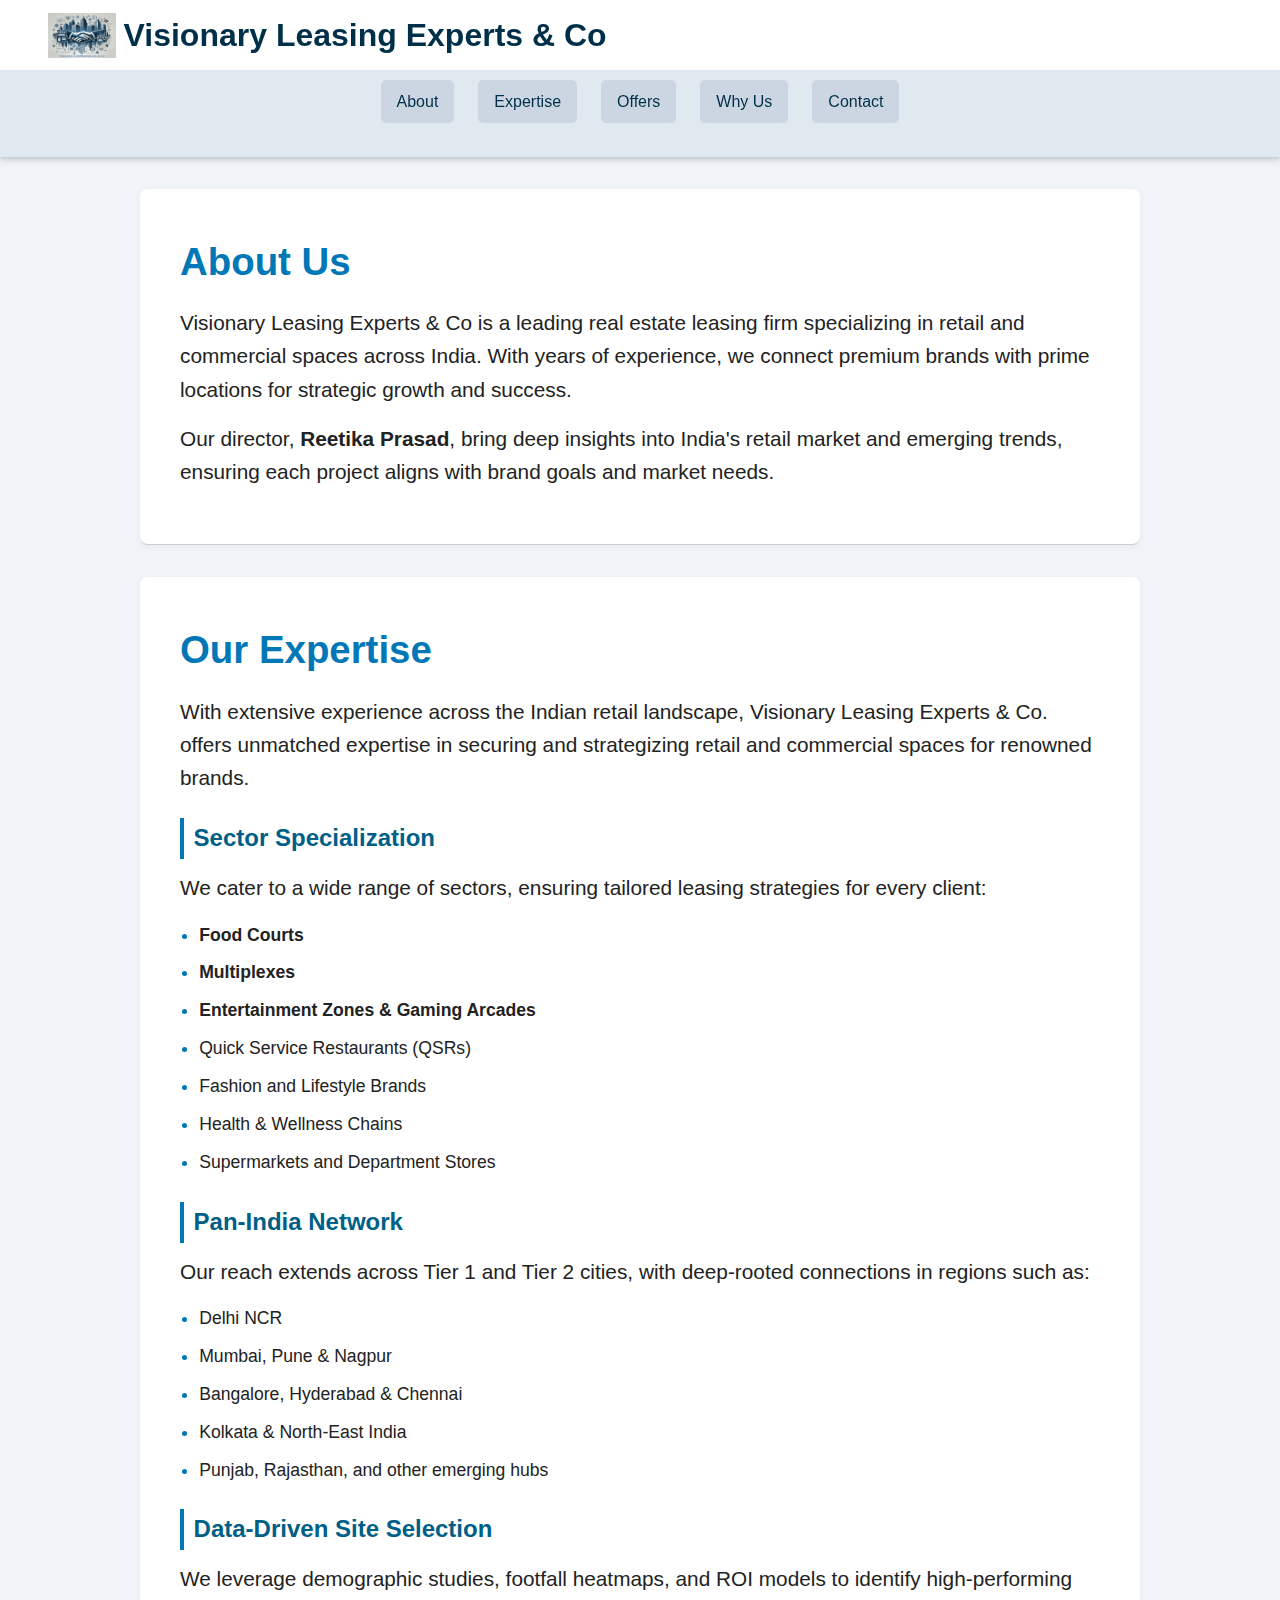
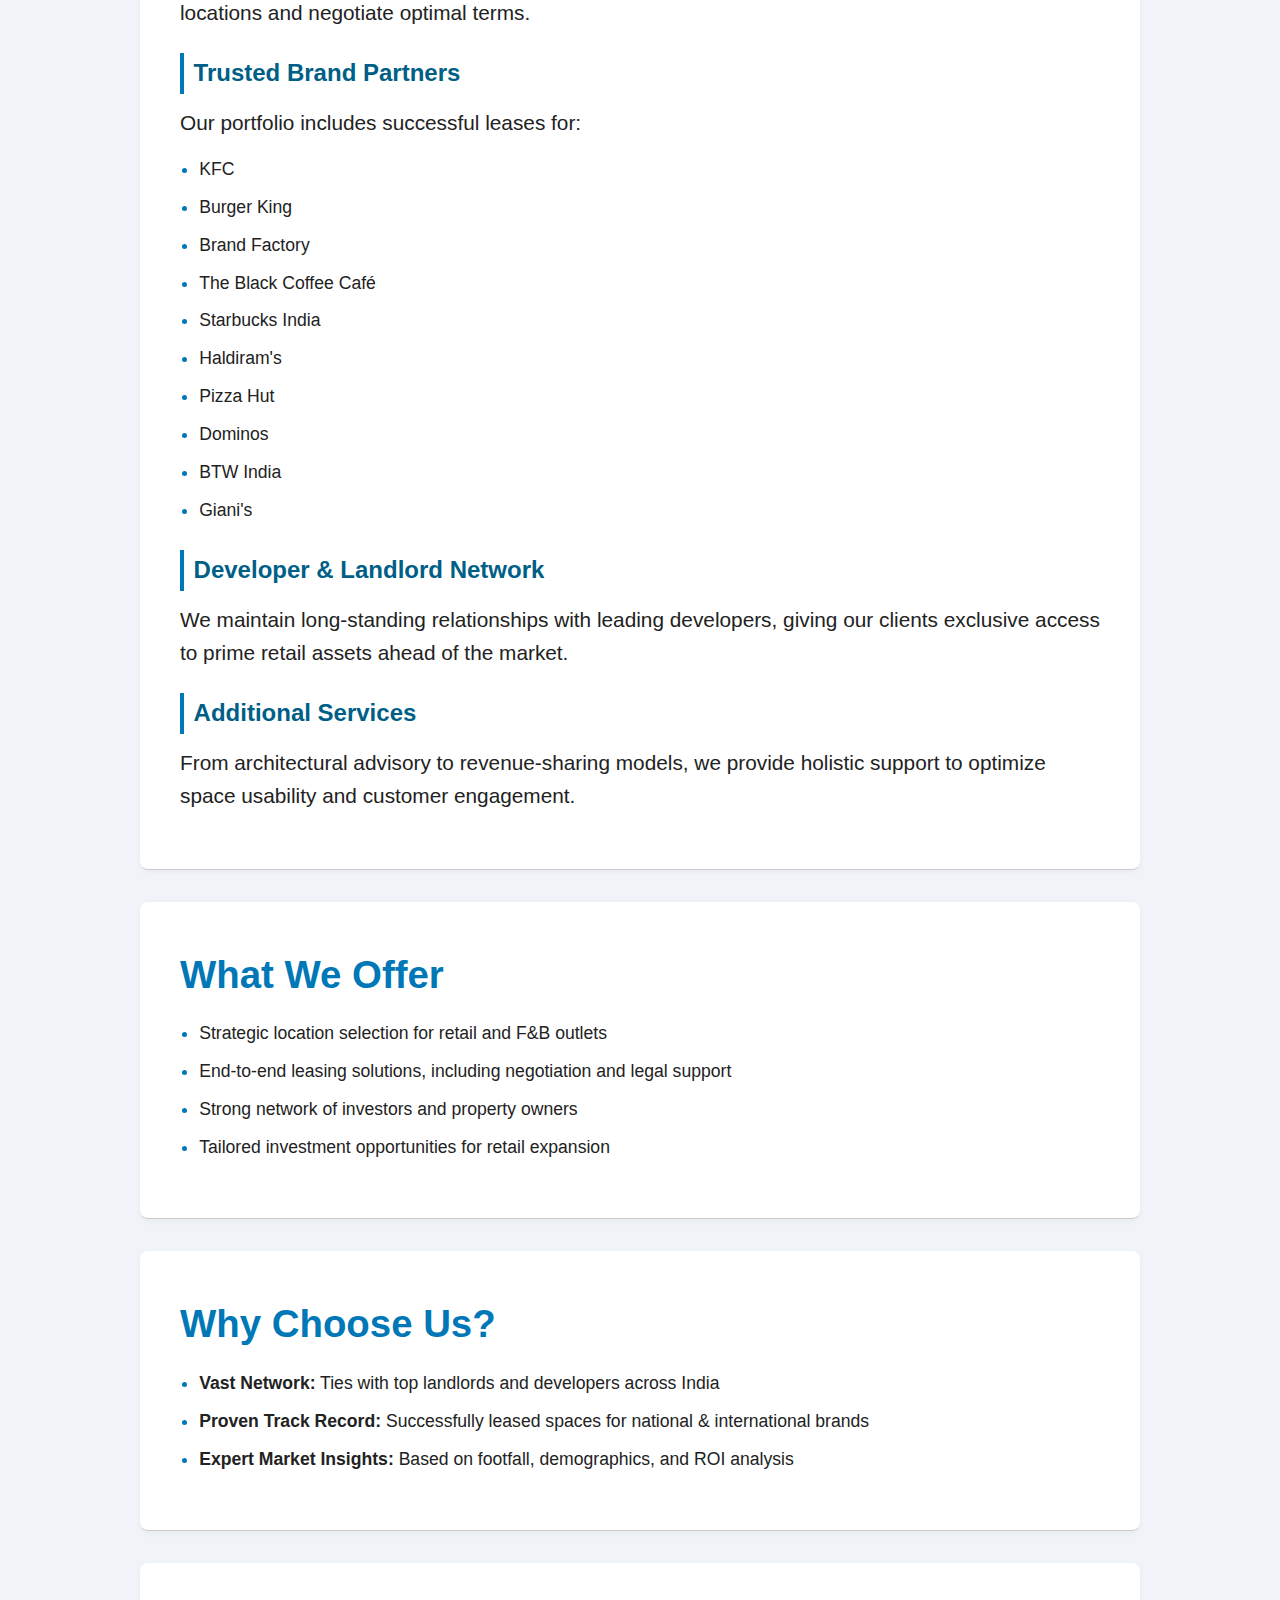
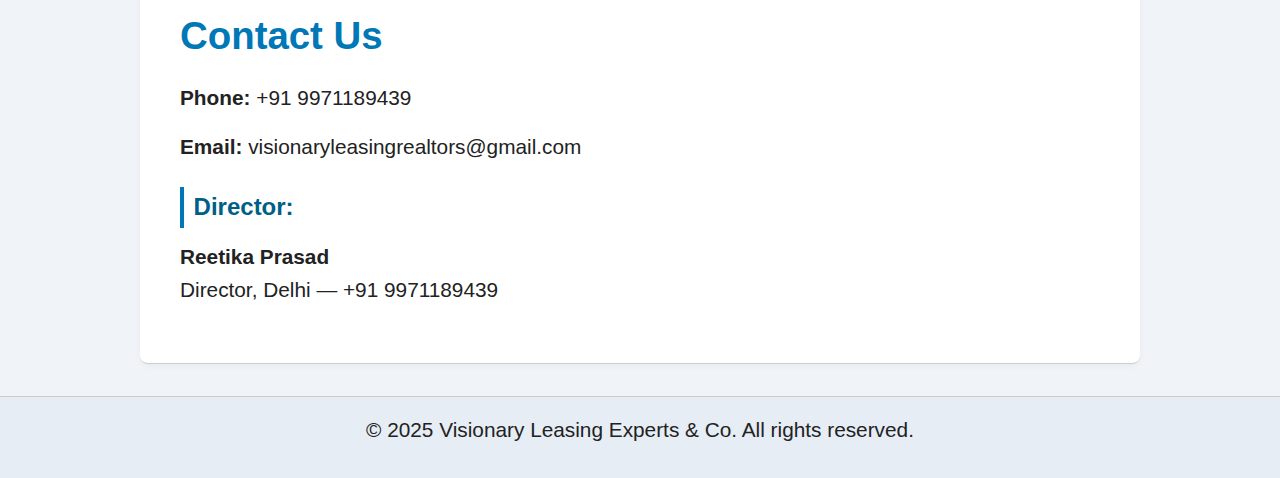
<file: index.html>
<!DOCTYPE html>
<html lang="en">
<head>
  <meta charset="UTF-8" />
  <meta name="viewport" content="width=device-width, initial-scale=1.0, maximum-scale=1.0, user-scalable=no"/>
  <meta name="description" content="Visionary Leasing Experts & Co - Leading real estate leasing firm specializing in retail and commercial spaces across India">
  <meta name="keywords" content="real estate, leasing, retail, commercial, India, property, Reetika Prasad">
  <meta name="author" content="Visionary Leasing Xperts & Co">
  <meta name="theme-color" content="#0077b6">
  <title>Visionary Leasing Experts & Co</title>
  <link rel="stylesheet" href="style.css" />
</head>
<body>
  <div class="navbar-container">
  <div class="header-container">
    <img src="logo/logo.png" class="logo" />
    <h1 class="brand-name">Visionary Leasing Experts & Co</h1>
  </div>

  <nav class="navbar">
    <ul>
      <li><a href="#about">About</a></li>
      <li><a href="#expertise">Expertise</a></li>
      <li><a href="#offers">Offers</a></li>
      <li><a href="#why">Why Us</a></li>
      <li><a href="#contact">Contact</a></li>
    </ul>
  </nav>
</div>



  <section id="about">
    <h2>About Us</h2>
    <p>Visionary Leasing Experts & Co is a leading real estate leasing firm specializing in retail and commercial spaces across India. With years of experience, we connect premium brands with prime locations for strategic growth and success.</p>
    <p>Our director, <strong>Reetika Prasad</strong>, bring deep insights into India's retail market and emerging trends, ensuring each project aligns with brand goals and market needs.</p>
  </section>

  <section id="expertise">
    <h2>Our Expertise</h2>
    <p>With extensive experience across the Indian retail landscape, Visionary Leasing Experts & Co. offers unmatched expertise in securing and strategizing retail and commercial spaces for renowned brands.</p>
  
    <h3>Sector Specialization</h3>
    <p>We cater to a wide range of sectors, ensuring tailored leasing strategies for every client:</p>
    <ul>
      <li> <strong> Food Courts </strong> </li> 
      <li> <strong> Multiplexes </strong> </li> 
      <li> <strong> Entertainment Zones & Gaming Arcades </strong> </li> 
      <li> Quick Service Restaurants (QSRs) </li> 
      <li>Fashion and Lifestyle Brands</li>
      <li>Health & Wellness Chains</li>
      <li>Supermarkets and Department Stores</li>
      
    </ul>
  
    <h3>Pan-India Network</h3>
    <p>Our reach extends across Tier 1 and Tier 2 cities, with deep-rooted connections in regions such as:</p>
    <ul>
      <li>Delhi NCR</li>
      <li>Mumbai, Pune & Nagpur</li>
      <li>Bangalore, Hyderabad & Chennai</li>
      <li>Kolkata & North-East India</li>
      <li>Punjab, Rajasthan, and other emerging hubs</li>
    </ul>
  
    <h3>Data-Driven Site Selection</h3>
    <p>We leverage demographic studies, footfall heatmaps, and ROI models to identify high-performing locations and negotiate optimal terms.</p>
  
    <h3>Trusted Brand Partners</h3>
    <p>Our portfolio includes successful leases for:</p>
    <ul>
      <li>KFC</li>
      <li>Burger King</li>
      <li>Brand Factory</li>
      <li>The Black Coffee Café</li>
      <li>Starbucks India</li>
      <li>Haldiram's</li>
      <li>Pizza Hut</li>
      <li>Dominos</li>
      <li>BTW India</li>
      <li>Giani's</li>
    </ul>
  
    <h3>Developer & Landlord Network</h3>
    <p>We maintain long-standing relationships with leading developers, giving our clients exclusive access to prime retail assets ahead of the market.</p>
  
    <h3>Additional Services</h3>
    <p>From architectural advisory to revenue-sharing models, we provide holistic support to optimize space usability and customer engagement.</p>
  </section>
  

  <section id="offers">
    <h2>What We Offer</h2>
    <ul>
      <li>Strategic location selection for retail and F&B outlets</li>
      <li>End-to-end leasing solutions, including negotiation and legal support</li>
      <li>Strong network of investors and property owners</li>
      <li>Tailored investment opportunities for retail expansion</li>
    </ul>
  </section>

  <section id="why">
    <h2>Why Choose Us?</h2>
    <ul>
      <li><strong>Vast Network:</strong> Ties with top landlords and developers across India</li>
      <li><strong>Proven Track Record:</strong> Successfully leased spaces for national & international brands</li>
      <li><strong>Expert Market Insights:</strong> Based on footfall, demographics, and ROI analysis</li>
    </ul>
  </section>

  <section id="contact">
    <h2>Contact Us</h2>
    <p><strong>Phone:</strong> +91 9971189439</p>
    <p><strong>Email:</strong> visionaryleasingrealtors@gmail.com</p>
    <h3>Director:</h3>
    <p><strong>Reetika Prasad</strong><br>Director, Delhi — +91 9971189439</p>
  </section>

  <footer>
    <p>&copy; 2025 Visionary Leasing Experts & Co. All rights reserved.</p>
  </footer>
</body>
</html>
</file>
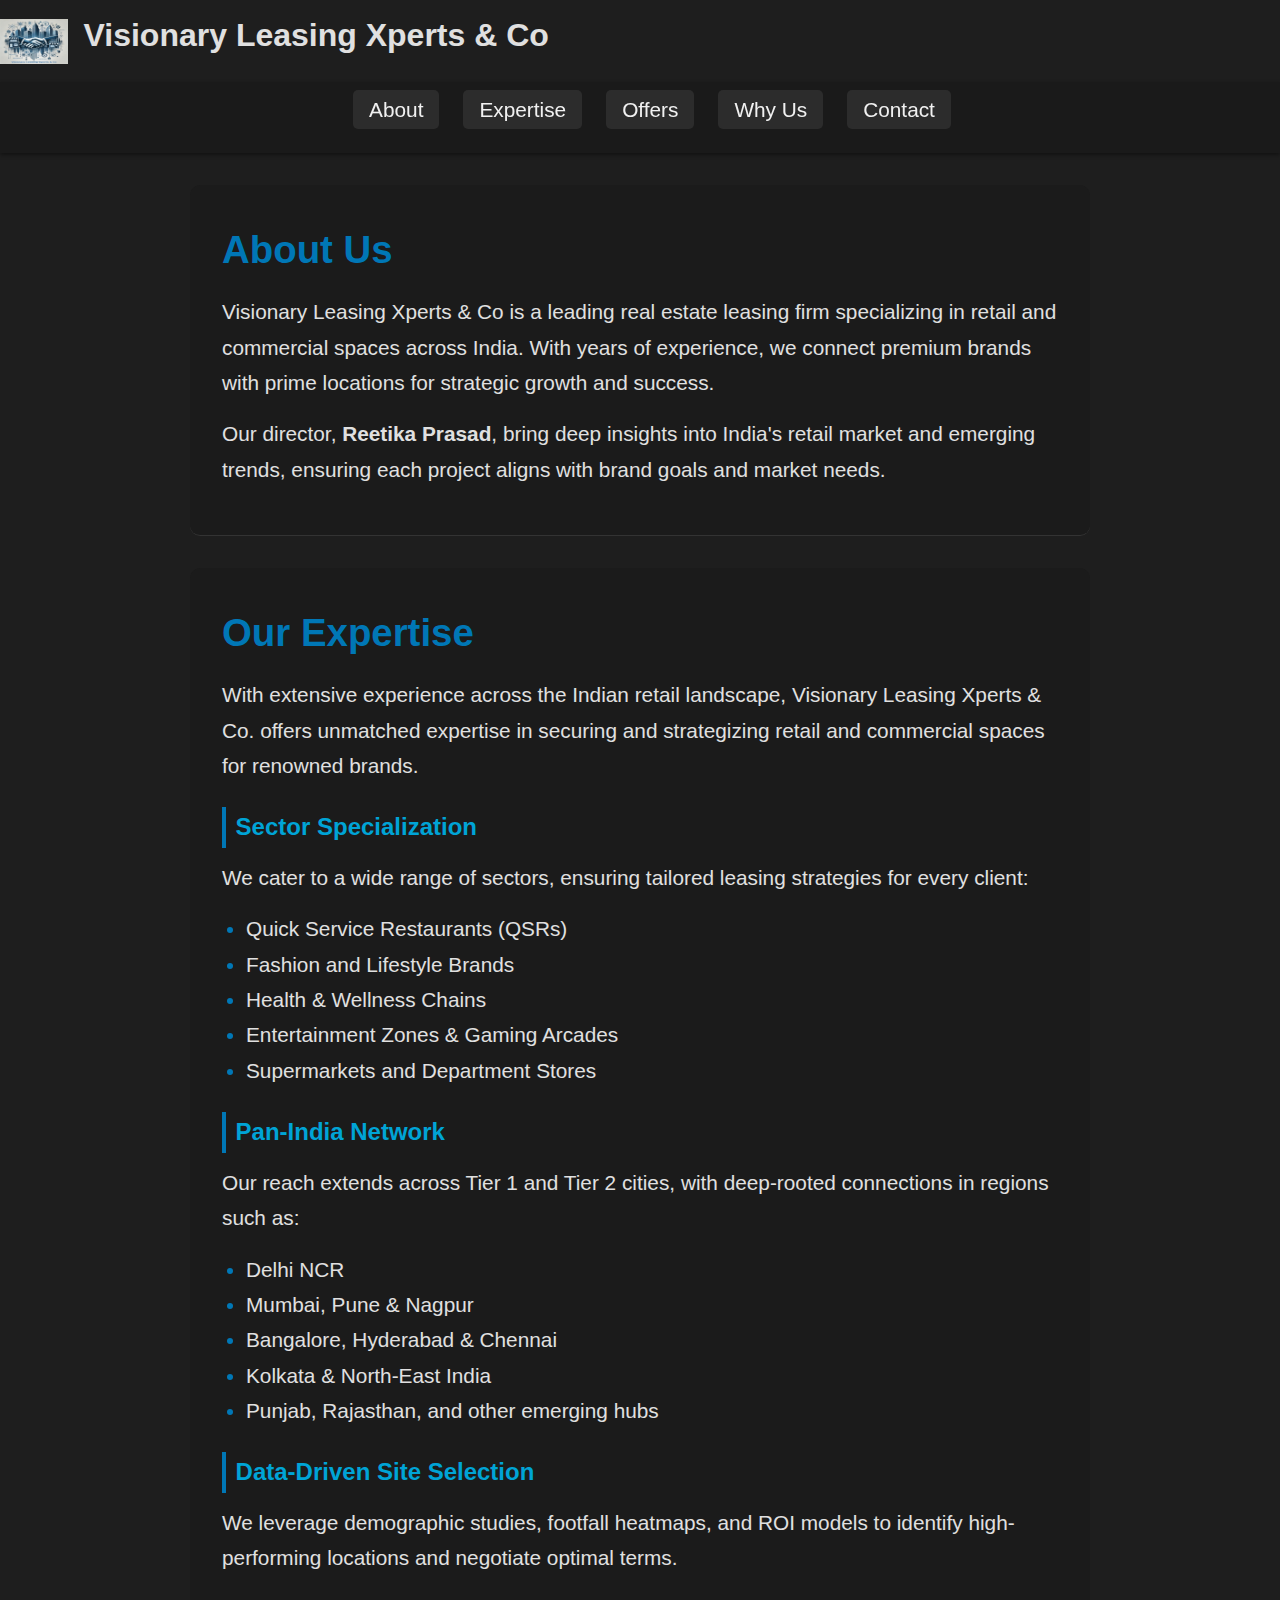
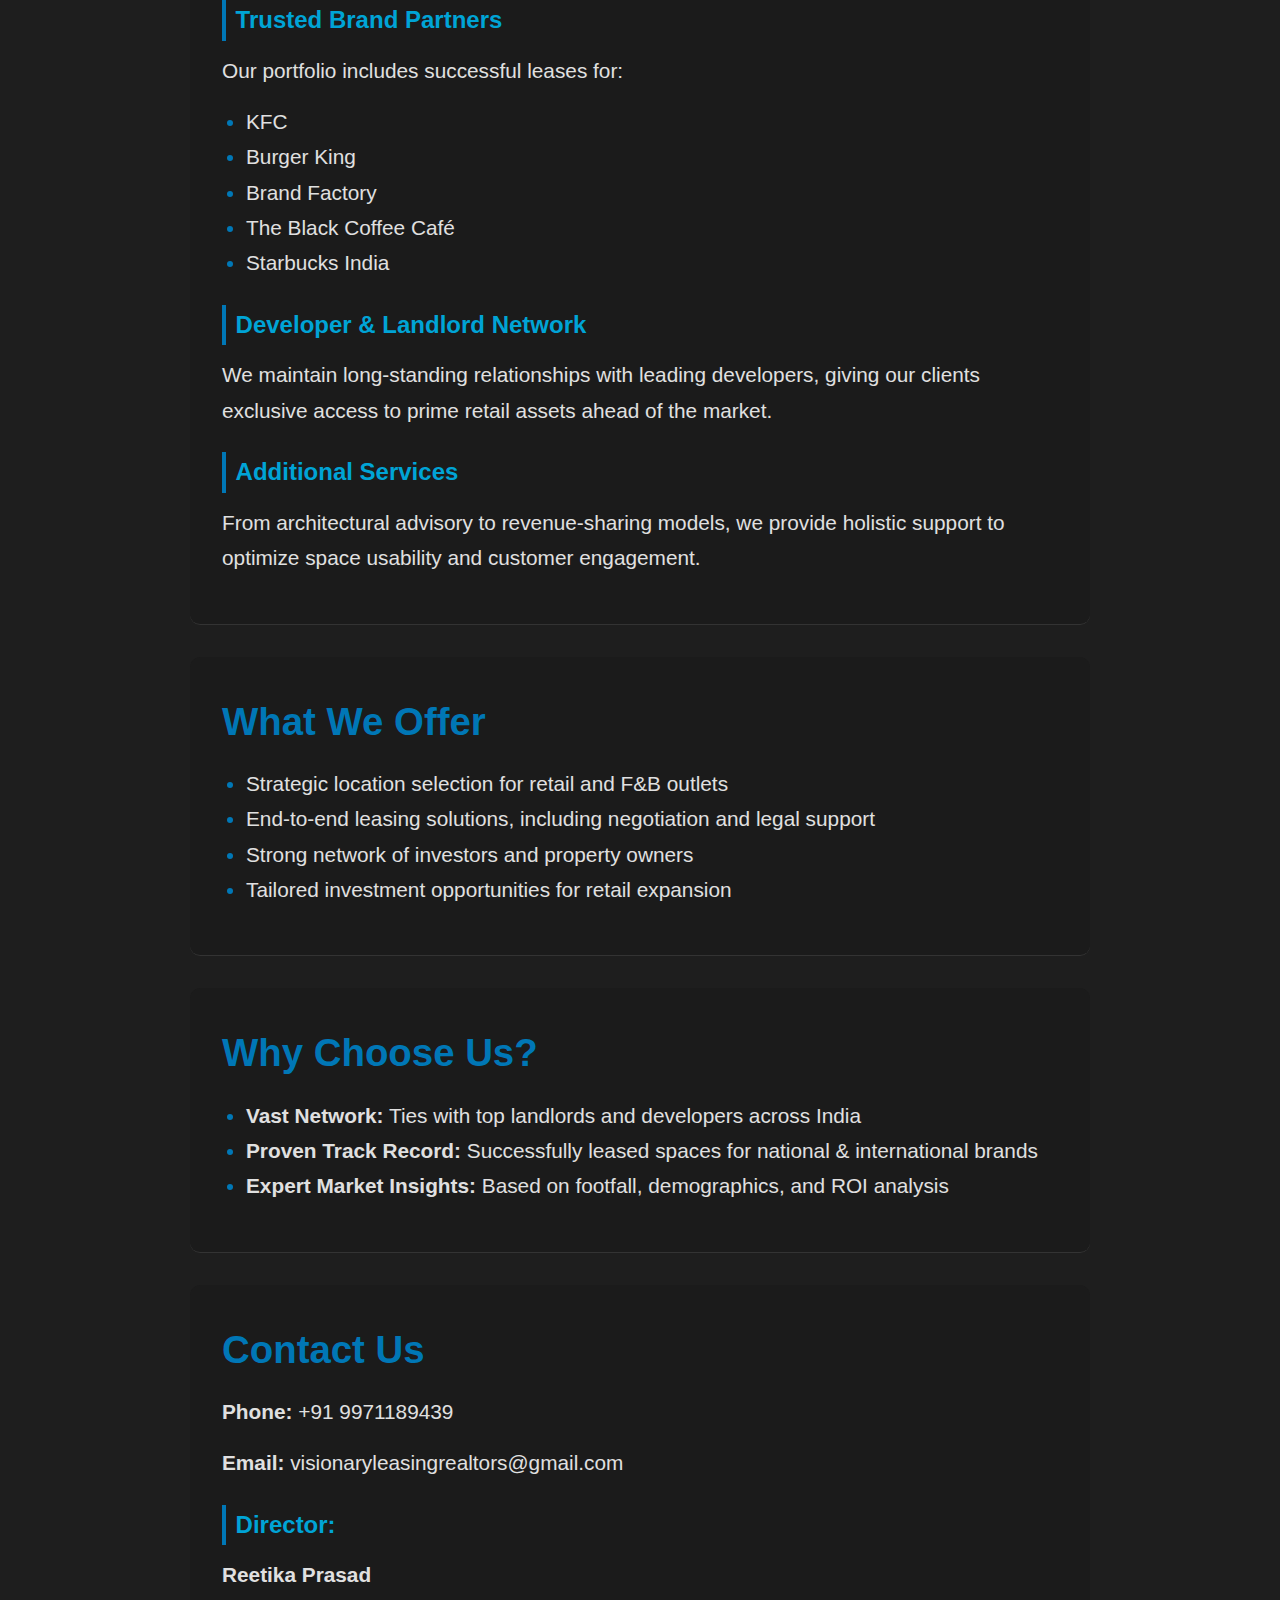
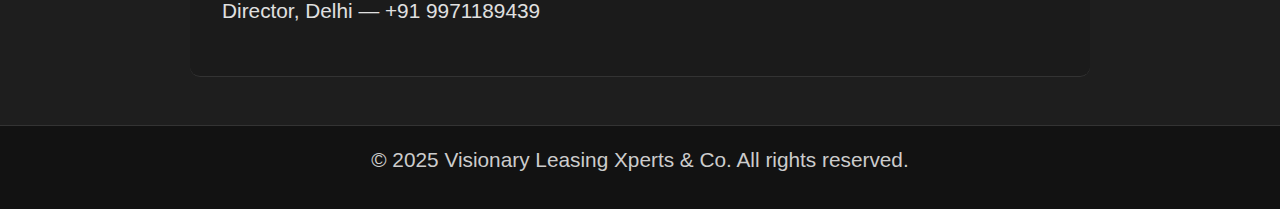
<file: Visionary leasing Experts & co/index.html>
<!DOCTYPE html>
<html lang="en">
<head>
  <meta charset="UTF-8" />
  <meta name="viewport" content="width=device-width, initial-scale=1.0"/>
  <title>Visionary Leasing Xperts & Co</title>
  <link rel="stylesheet" href="style.css" />
</head>
<body>
  <div class="navbar-container">
  <div class="header-container">
    <img src="logo/logo.png" class="logo" />
    <h1 class="brand-name">Visionary Leasing Xperts & Co</h1>
  </div>

  <nav class="navbar">
    <ul>
      <li><a href="#about">About</a></li>
      <li><a href="#expertise">Expertise</a></li>
      <li><a href="#offers">Offers</a></li>
      <li><a href="#why">Why Us</a></li>
      <li><a href="#contact">Contact</a></li>
    </ul>
  </nav>
</div>



  <section id="about">
    <h2>About Us</h2>
    <p>Visionary Leasing Xperts & Co is a leading real estate leasing firm specializing in retail and commercial spaces across India. With years of experience, we connect premium brands with prime locations for strategic growth and success.</p>
    <p>Our director, <strong>Reetika Prasad</strong>, bring deep insights into India's retail market and emerging trends, ensuring each project aligns with brand goals and market needs.</p>
  </section>

  <section id="expertise">
    <h2>Our Expertise</h2>
    <p>With extensive experience across the Indian retail landscape, Visionary Leasing Xperts & Co. offers unmatched expertise in securing and strategizing retail and commercial spaces for renowned brands.</p>
  
    <h3>Sector Specialization</h3>
    <p>We cater to a wide range of sectors, ensuring tailored leasing strategies for every client:</p>
    <ul>
      <li>Quick Service Restaurants (QSRs)</li>
      <li>Fashion and Lifestyle Brands</li>
      <li>Health & Wellness Chains</li>
      <li>Entertainment Zones & Gaming Arcades</li>
      <li>Supermarkets and Department Stores</li>
    </ul>
  
    <h3>Pan-India Network</h3>
    <p>Our reach extends across Tier 1 and Tier 2 cities, with deep-rooted connections in regions such as:</p>
    <ul>
      <li>Delhi NCR</li>
      <li>Mumbai, Pune & Nagpur</li>
      <li>Bangalore, Hyderabad & Chennai</li>
      <li>Kolkata & North-East India</li>
      <li>Punjab, Rajasthan, and other emerging hubs</li>
    </ul>
  
    <h3>Data-Driven Site Selection</h3>
    <p>We leverage demographic studies, footfall heatmaps, and ROI models to identify high-performing locations and negotiate optimal terms.</p>
  
    <h3>Trusted Brand Partners</h3>
    <p>Our portfolio includes successful leases for:</p>
    <ul>
      <li>KFC</li>
      <li>Burger King</li>
      <li>Brand Factory</li>
      <li>The Black Coffee Café</li>
      <li>Starbucks India</li>
    </ul>
  
    <h3>Developer & Landlord Network</h3>
    <p>We maintain long-standing relationships with leading developers, giving our clients exclusive access to prime retail assets ahead of the market.</p>
  
    <h3>Additional Services</h3>
    <p>From architectural advisory to revenue-sharing models, we provide holistic support to optimize space usability and customer engagement.</p>
  </section>
  

  <section id="offers">
    <h2>What We Offer</h2>
    <ul>
      <li>Strategic location selection for retail and F&B outlets</li>
      <li>End-to-end leasing solutions, including negotiation and legal support</li>
      <li>Strong network of investors and property owners</li>
      <li>Tailored investment opportunities for retail expansion</li>
    </ul>
  </section>

  <section id="why">
    <h2>Why Choose Us?</h2>
    <ul>
      <li><strong>Vast Network:</strong> Ties with top landlords and developers across India</li>
      <li><strong>Proven Track Record:</strong> Successfully leased spaces for national & international brands</li>
      <li><strong>Expert Market Insights:</strong> Based on footfall, demographics, and ROI analysis</li>
    </ul>
  </section>

  <section id="contact">
    <h2>Contact Us</h2>
    <p><strong>Phone:</strong> +91 9971189439</p>
    <p><strong>Email:</strong> visionaryleasingrealtors@gmail.com</p>
    <h3>Director:</h3>
    <p><strong>Reetika Prasad</strong><br>Director, Delhi — +91 9971189439</p>
  </section>

  <footer>
    <p>&copy; 2025 Visionary Leasing Xperts & Co. All rights reserved.</p>
  </footer>
</body>
</html>
</file>
<file: style.css>
/* style.css - Light Theme with Bluish Tint - Mobile Friendly */

* {
  margin: 0;
  padding: 0;
  box-sizing: border-box;
  font-family: 'Segoe UI', Tahoma, Geneva, Verdana, sans-serif;
}

body {
  background-color: #f0f4f8; /* soft off-white with a bluish tint */
  color: #222; /* dark text for contrast */
  line-height: 1.7;
  font-size: 1rem; /* Reduced base font size for mobile */
}

/* Mobile-first responsive design */
.navbar-container {
  background-color: #ffffff;
  box-shadow: 0 4px 6px rgba(0, 0, 0, 0.1);
  position: sticky;
  top: 0;
  z-index: 1000;
}

/* Logo & Heading Section */
.header-container {
  display: flex;
  align-items: center;
  justify-content: center;
  flex-wrap: wrap;
  gap: 0.5rem;
  padding: 0.5rem 1rem;
  text-align: center;
}

.logo {
  height: 35px; /* Smaller logo for mobile */
  width: auto;
}

.header-container h1 {
  font-size: 1.2rem; /* Smaller font for mobile */
  color: #003049;
  text-align: center;
  margin: 0;
}

/* Mobile Navigation */
.navbar {
  background-color: #e0e8f0;
  padding: 0.5rem;
  text-align: center;
  box-shadow: 0 2px 4px rgba(0, 0, 0, 0.1);
}

.navbar ul {
  list-style: none;
  display: flex;
  flex-direction: column; /* Stack vertically on mobile */
  gap: 0.5rem;
  padding: 0;
}

.navbar a {
  color: #003049;
  text-decoration: none;
  font-weight: 500;
  background-color: #cbd6e2;
  padding: 0.8rem 1rem;
  border-radius: 5px;
  transition: background-color 0.3s ease;
  display: block; /* Full width on mobile */
  font-size: 0.9rem;
}

.navbar a:hover {
  background-color: #aac4db;
}

/* CTA Button */
.cta-container {
  display: flex;
  justify-content: center;
  margin-top: 1rem;
}

.cta-button {
  background-color: #0077b6;
  color: white;
  padding: 0.8rem 1.5rem;
  border-radius: 6px;
  text-decoration: none;
  font-weight: bold;
  transition: background-color 0.3s ease;
  font-size: 1rem;
}

.cta-button:hover {
  background-color: #0096c7;
}

/* Headings */
h1, h2, h3 {
  margin-bottom: 0.75rem;
}

h2 {
  font-size: 1.8rem; /* Smaller for mobile */
  color: #0077b6;
  text-align: center;
}

h3 {
  font-size: 1.3rem; /* Smaller for mobile */
  color: #005f86;
  border-left: 4px solid #0077b6;
  padding-left: 0.6rem;
  margin-top: 1.5rem;
}

/* Sections */
section {
  scroll-margin-top: 120px; /* Adjust this if your navbar height changes */
  padding: 1.5rem 1rem; /* Reduced padding for mobile */
  max-width: 100%; /* Full width on mobile */
  margin: 1rem 0.5rem; /* Reduced margins */
  border-bottom: 1px solid #ccc;
  background-color: #ffffff;
  border-radius: 8px;
  box-shadow: 0 2px 6px rgba(0, 0, 0, 0.04);
}

p {
  margin-bottom: 1rem;
  font-size: 1rem; /* Smaller font for mobile */
  color: #222;
  line-height: 1.6;
}

/* Lists */
ul {
  list-style-type: disc;
  padding-left: 1.2rem;
  margin-bottom: 1rem;
}

ul li {
  margin-bottom: 0.5rem; /* Add spacing between list items */
  font-size: 0.95rem;
}

ul li::marker {
  color: #0077b6;
}

/* Footer */
footer {
  text-align: center;
  background-color: #e6edf5;
  color: #555;
  padding: 1rem;
  font-size: 0.9rem;
  margin-top: 2rem;
  border-top: 1px solid #ccc;
}

/* General Links */
a {
  color: #0077b6;
  text-decoration: none;
}

a:hover {
  text-decoration: underline;
}

/* Tablet Styles (768px and up) */
@media (min-width: 768px) {
  body {
    font-size: 1.1rem;
  }
  
  .header-container {
    justify-content: flex-start;
    text-align: left;
    padding: 0.5rem 2rem;
  }
  
  .logo {
    height: 40px;
  }
  
  .header-container h1 {
    font-size: 1.6rem;
    text-align: left;
  }
  
  .navbar ul {
    flex-direction: row;
    justify-content: center;
    gap: 1rem;
  }
  
  .navbar a {
    display: inline-block;
    padding: 0.5rem 1rem;
    font-size: 1rem;
  }
  
  h2 {
    font-size: 2rem;
    text-align: left;
  }
  
  h3 {
    font-size: 1.4rem;
  }
  
  section {
    padding: 2rem;
    max-width: 800px;
    margin: 1.5rem auto;
  }
  
  p {
    font-size: 1.1rem;
  }
  
  ul li {
    font-size: 1rem;
  }
  
  footer {
    font-size: 1rem;
  }
}

/* Desktop Styles (1024px and up) */
@media (min-width: 1024px) {
  body {
    font-size: 1.3rem;
  }
  
  .header-container {
    padding: 0.5rem 2rem;
  }
  
  .logo {
    height: 45px;
  }
  
  .header-container h1 {
    font-size: 2rem;
    margin-right: 45px;
  }
  
  .navbar {
    padding: 0.6rem 1rem;
  }
  
  .navbar ul {
    gap: 1.5rem;
  }
  
  .navbar a {
    padding: 0.5rem 1rem;
    font-size: 1rem;
  }
  
  h2 {
    font-size: 2.4rem;
  }
  
  h3 {
    font-size: 1.5rem;
  }
  
  section {
    padding: 2rem;
    max-width: 900px;
    margin: 2rem auto;
  }
  
  p {
    font-size: 1.3rem;
  }
  
  ul li {
    font-size: 1.1rem;
  }
  
  footer {
    font-size: 1.1rem;
  }
}

/* Large Desktop Styles (1200px and up) */
@media (min-width: 1200px) {
  .header-container {
    padding: 0.5rem 3rem;
  }
  
  section {
    padding: 2.5rem;
    max-width: 1000px;
  }
}

/* Touch-friendly improvements for mobile */
@media (max-width: 767px) {
  .navbar a {
    min-height: 44px; /* Minimum touch target size */
    display: flex;
    align-items: center;
    justify-content: center;
  }
  
  .cta-button {
    min-height: 44px;
    display: flex;
    align-items: center;
    justify-content: center;
  }
  
  /* Improve readability on small screens */
  section {
    margin: 0.5rem;
    border-radius: 6px;
  }
  
  /* Better spacing for mobile */
  h2, h3 {
    margin-top: 1rem;
  }
  
  /* Optimize list spacing */
  ul {
    padding-left: 1rem;
  }
  
  ul li {
    margin-bottom: 0.3rem;
  }
}
</file>
<file: Visionary leasing Experts & co/style.css>
/* style.css - Updated for better layout and aesthetics */

* {
  margin: 0;
  padding: 0;
  box-sizing: border-box;
  font-family: 'Segoe UI', Tahoma, Geneva, Verdana, sans-serif;
}

body {
  background-color: #1e1e1e;
  color: #e0e0e0;
  line-height: 1.7;
  font-size: 1.3rem; /* increased overall font size */
}

header {
  background-color: #121212;
  color: #ffffff;
  padding: 1rem 2rem;
  box-shadow: 0 4px 6px rgba(0, 0, 0, 0.3);
}

/* Logo & Heading Section */
.header-container {
  display: flex;
  align-items: center;
  justify-content: flex-start;
  flex-wrap: wrap;
  gap: 1rem;
  padding: 0.5rem 0;
}

.logo {
  height: 45px; /* smaller */
  width: auto;
}

.header-container h1 {
  font-size: 2.0rem; /* smaller */
  flex-grow: 1;
  text-align: left;
  margin-right: 45px; /* spacing to center text visually */
}

/* CTA Button Below Heading */
.cta-container {
  display: flex;
  justify-content: center;
  margin-top: 1rem;
}

.cta-button {
  background-color: #0077b6; /* darker blue */
  color: white;
  padding: 0.6rem 1.4rem;
  border-radius: 6px;
  text-decoration: none;
  font-weight: bold;
  transition: background-color 0.3s ease;
}

.cta-button:hover {
  background-color: #0096c7;
}

/* Navbar Styles */
.navbar {
  background-color: #1a1a1a;
  padding: 0.6rem 1rem;
  text-align: center;
  position: sticky;
  top: 0;
  z-index: 1000;
  box-shadow: 0 2px 4px rgba(0, 0, 0, 0.4);
}

.navbar ul {
  list-style: none;
  display: flex;
  justify-content: center;
  gap: 1.5rem;
  flex-wrap: wrap;
}

.navbar a {
  color: #f1f1f1;
  text-decoration: none;
  font-weight: 500;
  background-color: #2c2c2c;
  padding: 0.5rem 1rem;
  border-radius: 5px;
  transition: background-color 0.3s ease;
}

.navbar a:hover {
  background-color: #444;
}

/* Headings */
h1, h2, h3 {
  margin-bottom: 0.75rem;
}

h2 {
  font-size: 2.4rem;
  color: #0077b6; /* darker blue */
}

h3 {
  font-size: 1.5rem;
  color: #00a4d6;
  border-left: 4px solid #0077b6;
  padding-left: 0.6rem;
  margin-top: 1.5rem;
}

/* Sections */
section {
  padding: 2rem;
  max-width: 900px;
  margin: 2rem auto;
  border-bottom: 1px solid #333;
  background-color: #1b1b1b;
  border-radius: 10px;
}

p {
  margin-bottom: 1rem;
  font-size: 1.3rem;
}

/* Lists */
ul {
  list-style-type: disc;
  padding-left: 1.5rem;
  margin-bottom: 1rem;
}

ul li::marker {
  color: #0077b6;
}

/* Footer */
footer {
  text-align: center;
  background-color: #121212;
  color: #ccc;
  padding: 1rem;
  font-size: 1.1rem;
  margin-top: 3rem;
  border-top: 1px solid #333;
}

/* General Links */
a {
  color: #0096c7;
  text-decoration: none;
}

a:hover {
  text-decoration: underline;
}
</file>
